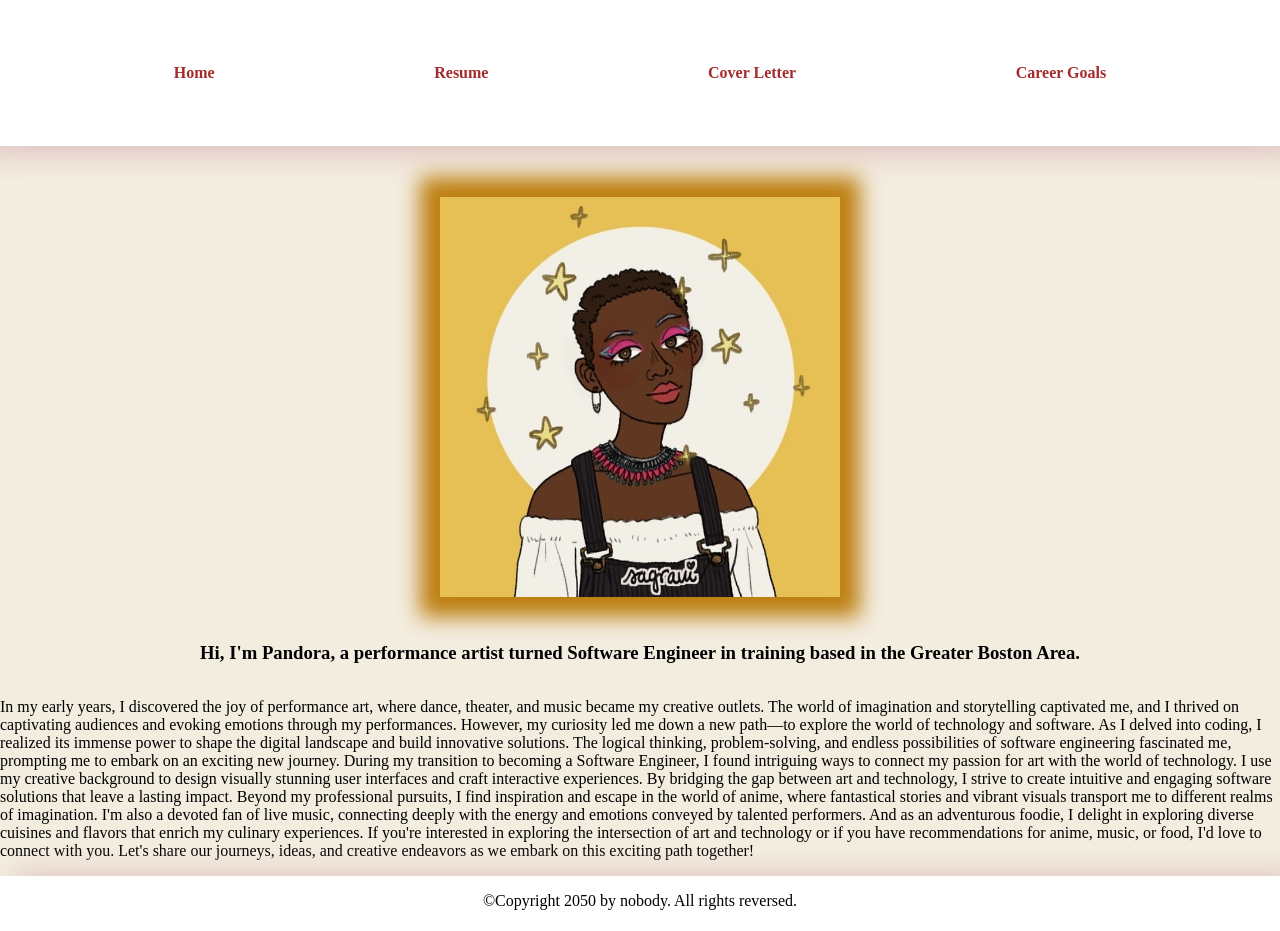
<file: index.html>
<!DOCTYPE html>
<html lang="en">

<head>
  <meta charset="UTF-8" />
  <meta name="viewport" content="width=device-width, initial-scale=1.0" />
  <title>Homepage</title>
  <link rel="stylesheet" href="css/style.css">
</head>

<body>
  <!-- Nav Bar -->
  <div class="navbar-container">
    <nav class="primary-navigation">
      <a href="index.html">Home</a>
      <a href="resume.html">Resume</a>
      <a href="cover-letter.html">Cover Letter</a>
      <a href="career-goals.html">Career Goals</a>

    </nav>
  </div>
  <!-- Photo -->
  <main id="main-homepage">
    <img src="images/pan.jpeg" alt="Animated Photo of a woman with short curly hair" class="homepage-img" />
    <!-- About Me -->
    <h3>Hi, I'm Pandora, a performance artist turned Software Engineer in training based in the Greater Boston Area.
    </h3>
    <section>
      <p>
        In my early years, I discovered the joy of performance art, where dance, theater, and music became my creative
        outlets. The world of imagination and storytelling captivated me, and I thrived on captivating audiences and
        evoking emotions through my performances.

        However, my curiosity led me down a new path—to explore the world of technology and software. As I delved into
        coding, I realized its immense power to shape the digital landscape and build innovative solutions. The logical
        thinking, problem-solving, and endless possibilities of software engineering fascinated me, prompting me to
        embark on an exciting new journey.

        During my transition to becoming a Software Engineer, I found intriguing ways to connect my passion for art with
        the world of technology. I use my creative background to design visually stunning user interfaces and craft
        interactive experiences. By bridging the gap between art and technology, I strive to create intuitive and
        engaging software solutions that leave a lasting impact.

        Beyond my professional pursuits, I find inspiration and escape in the world of anime, where fantastical stories
        and vibrant visuals transport me to different realms of imagination. I'm also a devoted fan of live music,
        connecting deeply with the energy and emotions conveyed by talented performers. And as an adventurous foodie, I
        delight in exploring diverse cuisines and flavors that enrich my culinary experiences.

        If you're interested in exploring the intersection of art and technology or if you have recommendations for
        anime, music, or food, I'd love to connect with you. Let's share our journeys, ideas, and creative endeavors as
        we embark on this exciting path together! </p>
    </section>
  </main>


  <!-- Footer -->
  <footer>
    <p>©Copyright 2050 by nobody. All rights reversed.</p>
  </footer>
</body>

</html>
</file>
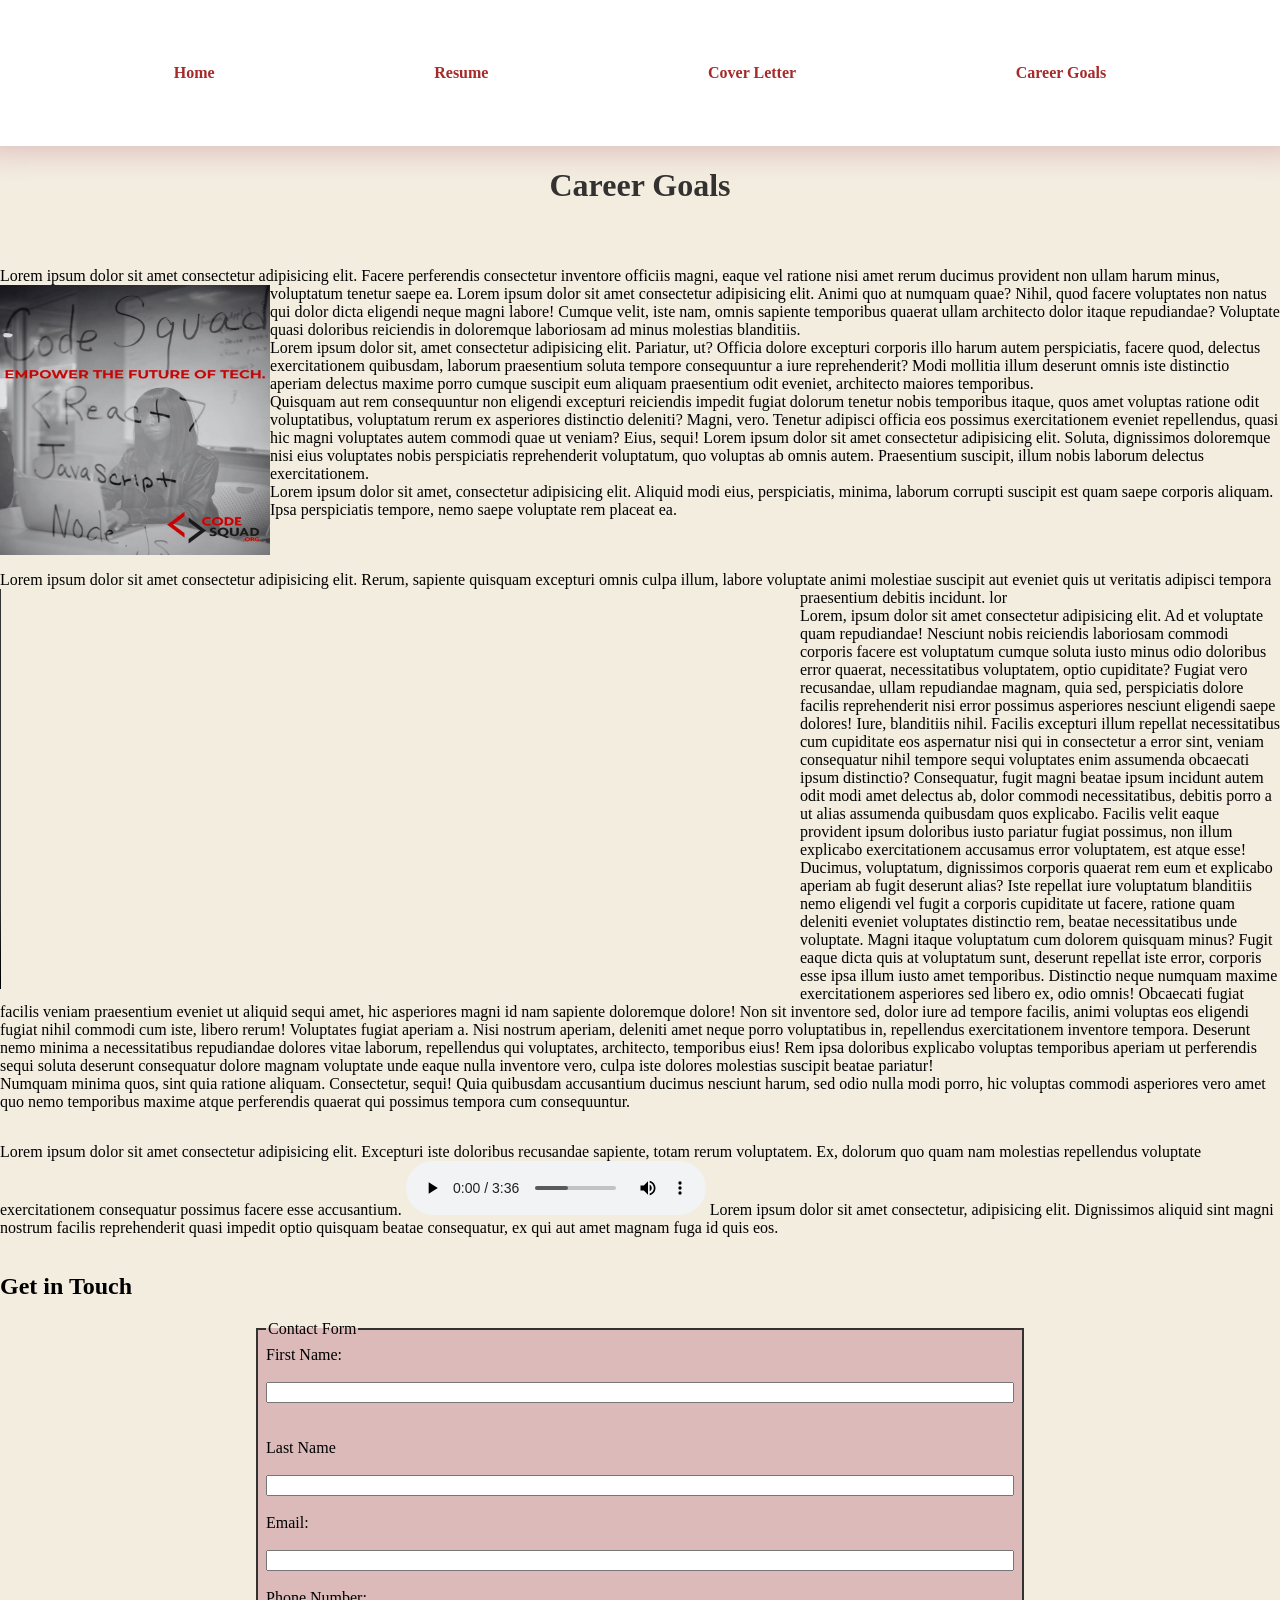
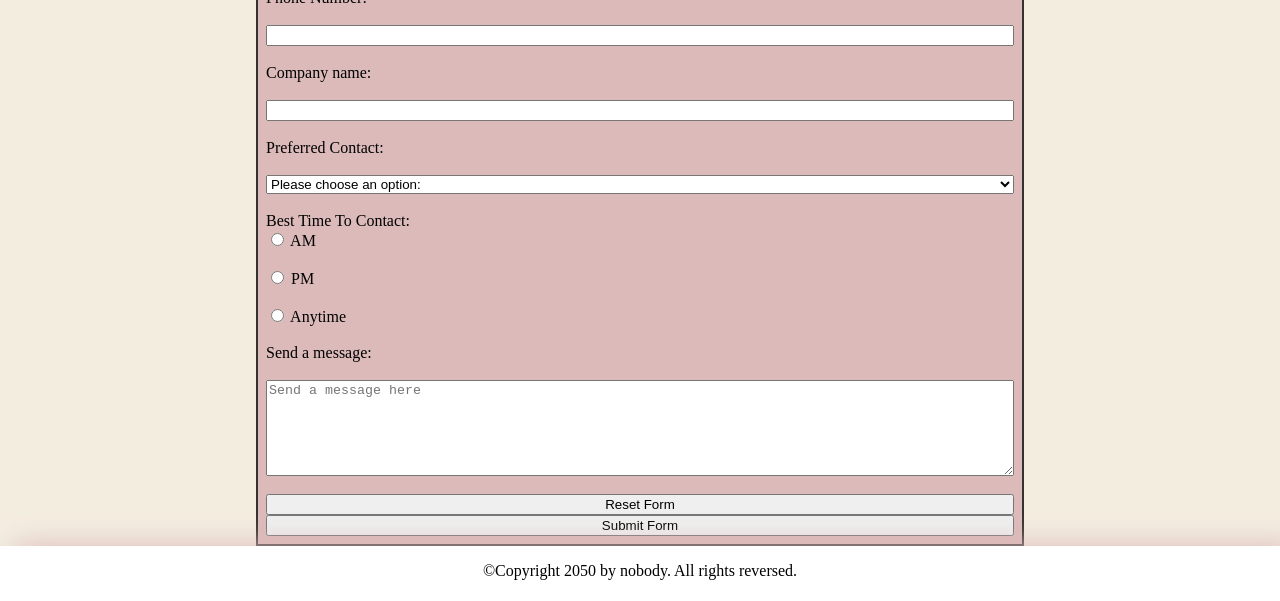
<file: career-goals.html>
<!DOCTYPE html>
<html lang="en">

<head>
  <meta charset="UTF-8" />
  <meta name="viewport" content="width=device-width, initial-scale=1.0" />
  <title>Career Goals</title>
  <link rel="stylesheet" href="css/style.css">
</head>

<body>
  <!-- Nav Bar -->
  <div class="navbar-container">
    <nav class="navbar">
      <a href="index.html">Home</a>
      <a href="resume.html">Resume</a>
      <a href="cover-letter.html">Cover Letter</a>
      <a href="career-goals.html">Career Goals</a>

    </nav>
  </div>

  <header>
    <h1 class="cg-title">Career Goals</h1>

  </header>

  <!-- Main Content -->
  <main class="cg-main">

    <!-- Past -->
    <div class="past">
      <!-- <h3>Past</h3> -->
      <p>Lorem ipsum dolor sit amet consectetur adipisicing elit. Facere perferendis consectetur inventore officiis
        magni,
        eaque vel ratione nisi amet rerum ducimus provident non ullam harum minus, voluptatum tenetur saepe ea.
        <span><img src="images/csquad1.jpeg" alt="Black and white image with writing" width="270" height="270"></span>
        Lorem ipsum dolor sit amet consectetur adipisicing elit. Animi quo at numquam quae? Nihil, quod facere
        voluptates non natus qui dolor dicta eligendi neque magni labore! Cumque velit, iste nam, omnis sapiente
        temporibus quaerat ullam architecto dolor itaque repudiandae? Voluptate quasi doloribus reiciendis in doloremque
        laboriosam ad minus molestias blanditiis.
        <br> Lorem ipsum dolor sit, amet consectetur adipisicing elit. Pariatur, ut? Officia dolore excepturi corporis
        illo harum autem perspiciatis, facere quod, delectus exercitationem quibusdam, laborum praesentium soluta
        tempore consequuntur a iure reprehenderit? Modi mollitia illum deserunt omnis iste distinctio aperiam delectus
        maxime porro cumque suscipit eum aliquam praesentium odit eveniet, architecto maiores temporibus.
        <br>Quisquam aut rem consequuntur non eligendi excepturi reiciendis impedit fugiat dolorum tenetur nobis
        temporibus itaque, quos amet voluptas ratione odit voluptatibus, voluptatum rerum ex asperiores distinctio
        deleniti? Magni, vero. Tenetur adipisci officia eos possimus exercitationem eveniet repellendus, quasi hic magni
        voluptates autem commodi quae ut veniam? Eius, sequi!
        Lorem ipsum dolor sit amet consectetur adipisicing elit. Soluta, dignissimos doloremque nisi eius voluptates
        nobis perspiciatis reprehenderit voluptatum, quo voluptas ab omnis autem. Praesentium suscipit, illum nobis
        laborum delectus exercitationem.
        <br>
        Lorem ipsum dolor sit amet, consectetur adipisicing elit. Aliquid modi eius, perspiciatis, minima, laborum
        corrupti suscipit est quam saepe corporis aliquam. Ipsa perspiciatis tempore, nemo saepe voluptate rem placeat
        ea.
      </p>
    </div>
    <!-- Current -->

    <div class="current">
      <p>Lorem ipsum dolor sit amet consectetur adipisicing elit. Rerum, sapiente quisquam excepturi omnis culpa illum,
        labore <span><video src="video/ptechtonica.mp4" width="800" height="400" controls></video></span>
        voluptate animi molestiae suscipit aut eveniet quis ut veritatis adipisci tempora praesentium debitis
        incidunt. lor
        <br>
        Lorem, ipsum dolor sit amet consectetur adipisicing elit. Ad et voluptate quam repudiandae! Nesciunt nobis
        reiciendis laboriosam commodi corporis facere est voluptatum cumque soluta iusto minus odio doloribus error
        quaerat, necessitatibus voluptatem, optio cupiditate? Fugiat vero recusandae, ullam repudiandae magnam, quia
        sed, perspiciatis dolore facilis reprehenderit nisi error possimus asperiores nesciunt eligendi saepe dolores!
        Iure, blanditiis nihil. Facilis excepturi illum repellat necessitatibus cum cupiditate eos aspernatur nisi qui
        in consectetur a error sint, veniam consequatur nihil tempore sequi voluptates enim assumenda obcaecati ipsum
        distinctio? Consequatur, fugit magni beatae ipsum incidunt autem odit modi amet delectus ab, dolor commodi
        necessitatibus, debitis porro a ut alias assumenda quibusdam quos explicabo. Facilis velit eaque provident ipsum
        doloribus iusto pariatur fugiat possimus, non illum explicabo exercitationem accusamus error voluptatem, est
        atque esse! Ducimus, voluptatum, dignissimos corporis quaerat rem eum et explicabo aperiam ab fugit deserunt
        alias? Iste repellat iure voluptatum blanditiis nemo eligendi vel fugit a corporis cupiditate ut facere, ratione
        quam deleniti eveniet voluptates distinctio rem, beatae necessitatibus unde voluptate. Magni itaque voluptatum
        cum dolorem quisquam minus? Fugit eaque dicta quis at voluptatum sunt, deserunt repellat iste error, corporis
        esse ipsa illum iusto amet temporibus. Distinctio neque numquam maxime exercitationem asperiores sed libero ex,
        odio omnis! Obcaecati fugiat facilis veniam praesentium eveniet ut aliquid sequi amet, hic asperiores magni id
        nam sapiente doloremque dolore! Non sit inventore sed, dolor iure ad tempore facilis, animi voluptas eos
        eligendi fugiat nihil commodi cum iste, libero rerum! Voluptates fugiat aperiam a. Nisi nostrum aperiam,
        deleniti amet neque porro voluptatibus in, repellendus exercitationem inventore tempora. Deserunt nemo minima a
        necessitatibus repudiandae dolores vitae laborum, repellendus qui voluptates, architecto, temporibus eius! Rem
        ipsa doloribus explicabo voluptas temporibus aperiam ut perferendis sequi soluta deserunt consequatur dolore
        magnam voluptate unde eaque nulla inventore vero, culpa iste dolores molestias suscipit beatae pariatur!
        <br>Numquam minima quos, sint quia ratione aliquam. Consectetur, sequi! Quia quibusdam accusantium ducimus
        nesciunt harum, sed odio nulla modi porro, hic voluptas commodi asperiores vero amet quo nemo temporibus maxime
        atque perferendis quaerat qui possimus tempora cum consequuntur.
      </p>

    </div>
    <!-- Future -->

    <p>Lorem ipsum dolor sit amet consectetur adipisicing elit. Excepturi iste doloribus recusandae sapiente, totam
      rerum voluptatem. Ex, dolorum quo quam nam molestias repellendus voluptate exercitationem consequatur possimus
      facere esse accusantium.
      <span>
        <audio src="audio/Type beat.mp3" controls>
          <source src="https://www.youtube.com/watch?v=GMaav9A_2IE">
        </audio>
      </span> Lorem ipsum dolor sit amet consectetur, adipisicing elit. Dignissimos aliquid sint magni nostrum facilis
      reprehenderit quasi impedit optio quisquam beatae consequatur, ex qui aut amet magnam fuga id quis eos.
    </p>
    <!-- Contact Form -->
    <section class="contact-form">
      <h2>Get in Touch</h2>
      <form action="https://wp.zybooks.com/form-viewer.php" method="post">
        <fieldset>
          <legend>
            Contact Form
          </legend>

          <!-- First name -->
          <label for="firstname">First Name:</label> <br>
          <input type="text" id="firstname" required>
          <br><br>
          <!-- Last Name -->
          <label for="lastname">Last Name</label><br>
          <input type="text" id="lastname">
          <br>
          <!-- Email -->
          <label for="email">Email:</label><br>
          <input type="email" id="email" required>
          <br>
          <!-- Email -->
          <label for="phone">Phone Number:</label><br>
          <input type="tel" id="phone" name="phone">
          <br>
          <!--Company name  -->
          <label for="company">Company name:</label><br>
          <input type="text" id="company" name="company">
          <br>
          <!-- Perfered Contact -->

          <label for="select"> Preferred Contact:</label><br>
          <select name="select" id="select" required>
            <option disabled selected value=""> Please choose an option: </option>
            <option value="email">Email</option>
            <option value="phone">Phone</option>
            <option value="text">Text</option>
          </select>
          <br>
          <!-- Best contact Time -->

          <label for="am"> Best Time To Contact: <br>
            <input type="radio" name="source" id="am" value="am" required>
            AM</label> <br>
          <label for="pm"> <input type="radio" name="source" id="pm" value="pm">
            PM</label> <br>
          <label for="anytime"> <input type="radio" name="source" id="anytime" value="anytime">
            Anytime</label>
          <br>
          <!-- Message -->
          <label for="message">Send a message:</label> <br>
          <textarea name="message" id="message" rows="6" cols="50" placeholder="Send a message here"></textarea>
          <br>
          <!-- Reset -->
          <input type="reset" value="Reset Form">
          <!-- Submit button -->
          <input type="submit" value="Submit Form">
        </fieldset>
      </form>
    </section>
  </main>
  <footer>
    <p>©Copyright 2050 by nobody. All rights reversed.</p>
  </footer>
</body>

</html>
</file>
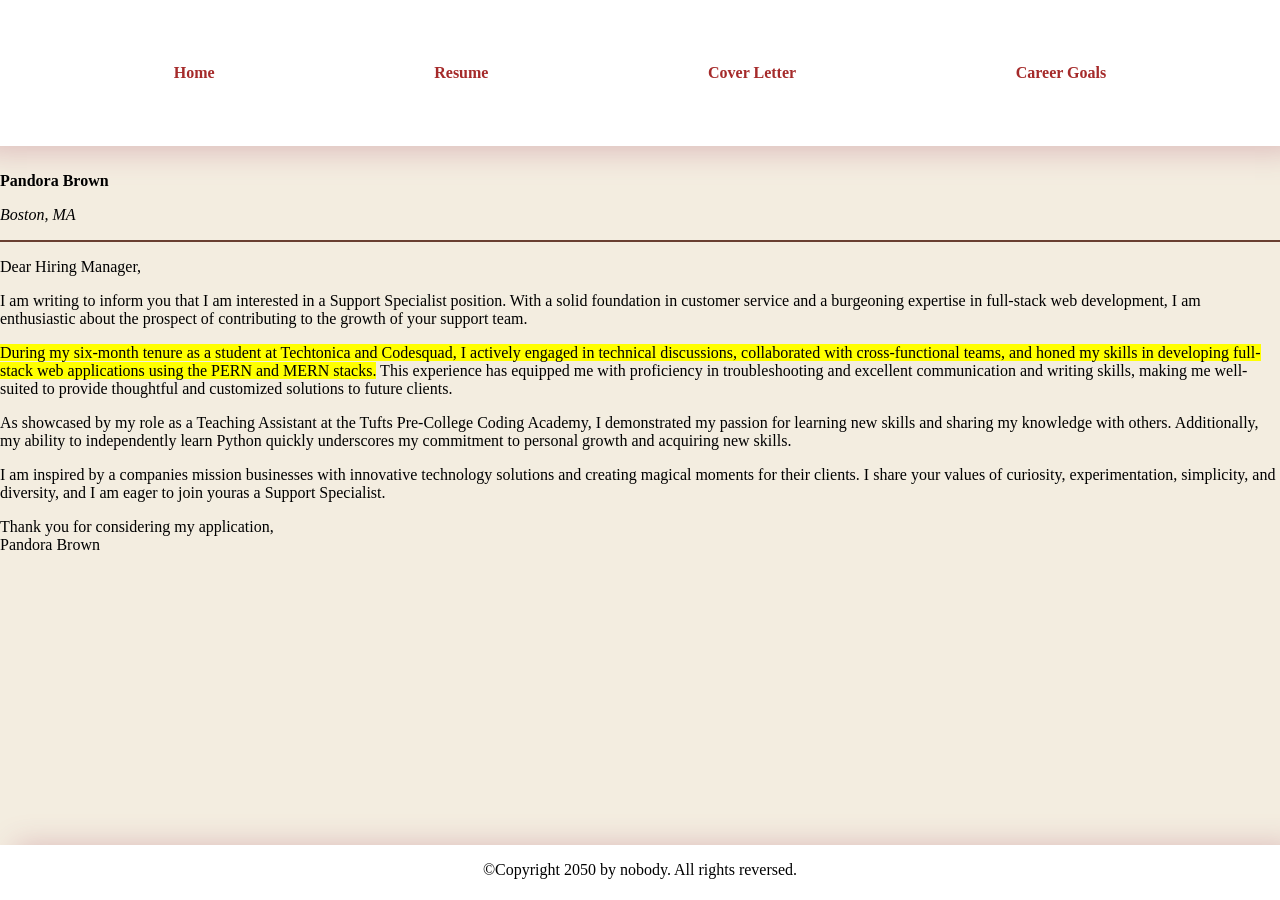
<file: cover-letter.html>
<!DOCTYPE html>
<html lang="en">

<head>
  <meta charset="UTF-8" />
  <meta name="viewport" content="width=device-width, initial-scale=1.0" />
  <title>Cover Letter</title>
  <link rel="stylesheet" href="css/style.css">
</head>

<body>
  <!-- Nav Bar-->
  <div class="navbar-container">
    <nav class="navbar">
      <a href="index.html">Home</a>
      <a href="resume.html">Resume</a>
      <a href="cover-letter.html">Cover Letter</a>
      <a href="career-goals.html">Career Goals</a>

    </nav>
  </div>

  <main>
    <header>
      <span> <strong>Pandora Brown</strong></span>
      <p><em>Boston, MA</em></p>
    </header>
    <hr>

  

    <article>
      <p>Dear Hiring Manager,</p>
      <p>

      <section>
        <p>I am writing to inform you that I am interested in a Support Specialist position. With a solid
          foundation in customer service and a burgeoning expertise in full-stack web development, I am enthusiastic
          about
          the prospect of contributing to the growth of your support team.</p>

        <p>
          <mark>During my six-month tenure as a student at Techtonica and Codesquad, I actively engaged in technical
            discussions, collaborated
            with cross-functional teams, and honed my skills in developing full-stack web applications using the PERN
            and
            MERN stacks.</mark>
          This experience has equipped me with proficiency in troubleshooting and excellent communication and writing
          skills, making me well-suited to provide thoughtful and customized solutions to future clients.
        </p>
        <p>
          As showcased by my role as a Teaching Assistant at the Tufts Pre-College Coding Academy, I demonstrated my
          passion for learning new skills and sharing my knowledge with others. Additionally, my ability to
          independently
          learn Python quickly underscores my commitment to personal growth and acquiring new skills.</p>
        <p>
          I am inspired by a companies mission businesses with innovative technology solutions and
          creating magical moments for their clients. I share your values of curiosity, experimentation, simplicity, and
          diversity, and I am eager to join youras a Support Specialist.</p>
        <p>
          Thank you for considering my application,
          <br>
          Pandora Brown
        </p>
      </section>
    </article>

  </main>
  <!-- Footer -->
  <footer>
    <p>©Copyright 2050 by nobody. All rights reversed.</p>
  </footer>
</body>
</body>

</html>
</file>
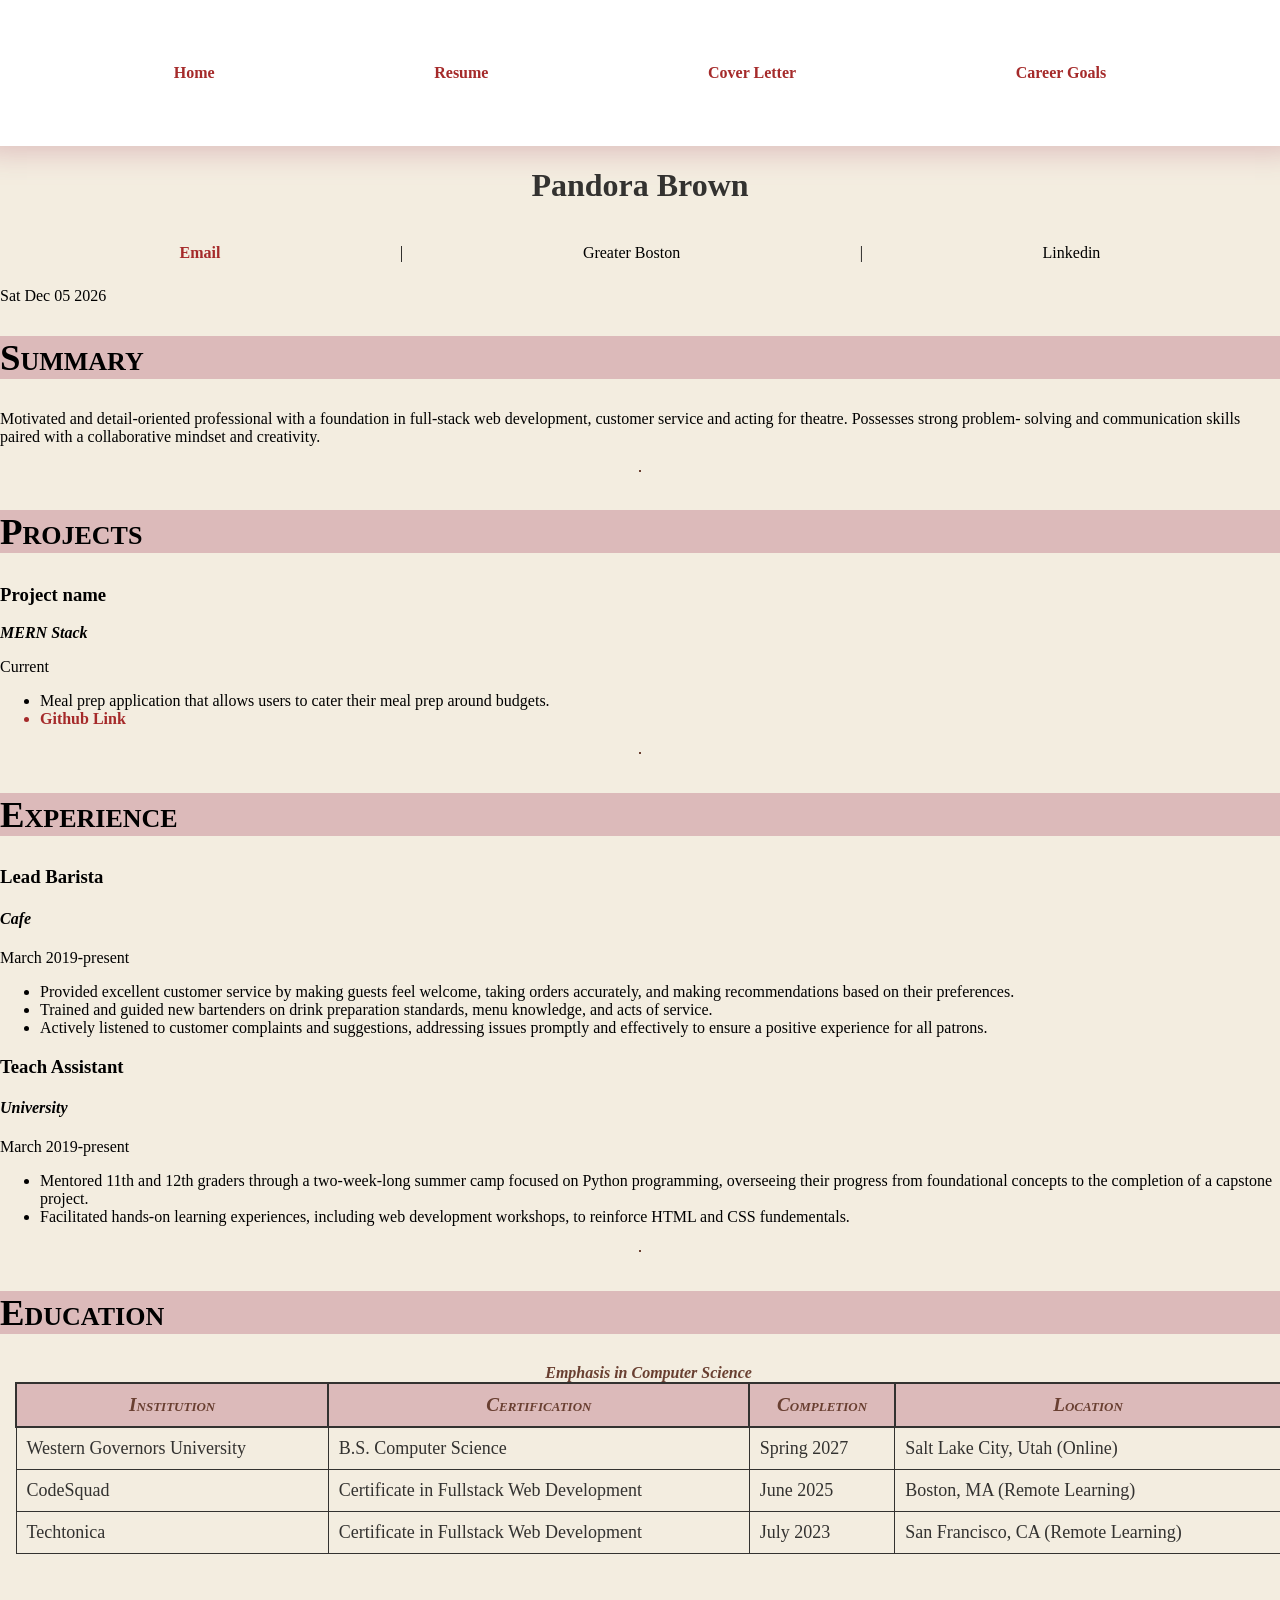
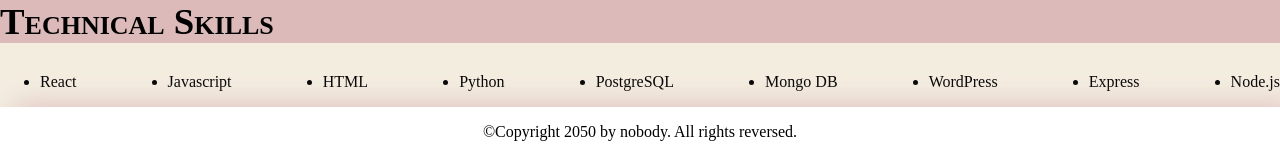
<file: resume.html>
<!DOCTYPE html>
<html lang="en">

<head>
  <meta charset="UTF-8" />
  <meta name="viewport" content="width=device-width, initial-scale=1.0" />
  <title>Resume</title>
  <link rel="stylesheet" href="css/style.css">
</head>

<body>
  <!-- Nav Bar-->
  <div class="navbar-container">
    <nav class="navbar">
      <a href="index.html">Home</a>
      <a href="resume.html">Resume</a>
      <a href="cover-letter.html">Cover Letter</a>
      <a href="career-goals.html">Career Goals</a>

    </nav>
  </div>
  <!-- Date & time -->


  <!-- Header -->
  <header class="resume-header">
    <h1>Pandora Brown</h1>
    <br>
    <ul>
      <li><a href="mailto:pan2dora.brown@gmail.com">Email</a></li> |
      <li>Greater Boston</li>|
      <li>Linkedin </li>
    </ul>
  </header>

  <!-- MAIN CONTENT -->
  <main class="resume-main">
    <div id="date">
      <script type="text/javascript">
        const date = new Date();
        document.getElementById("date").innerHTML = date.toDateString();
        let dateStr = date.toDateString();
        console.log(`Todays date is ${dateStr}!`);
      </script>
    </div>
    <!--Professional Summary -->
    <section id="summary">
      <h2>Summary</h2>
      <article>
        <p>
          Motivated and detail-oriented professional with a foundation in
          full-stack web development, customer service and acting for theatre.
          Possesses strong problem- solving and communication skills paired
          with a collaborative mindset and creativity.
        </p>
      </article>
    </section>
    <hr>
    <!-- Projects -->
    <section id="projects">
      <h2>Projects</h2>
      <!-- Project #1 -->
      <article>
        <header>
          <h3>Project name</h3>
          <p>
            <em><strong>MERN Stack</strong></em>
          </p>
        </header>
        <p><time datetime="2019-03">Current</time></p>
        <ul>
          <li>
            Meal prep application that allows users to cater their meal prep
            around budgets.
          </li>
          <a href="#">
            <li>Github Link</li>
          </a>
        </ul>
      </article>
    </section>
    <hr>
    <!-- Experience -->
    <section id="experience">
      <h2>Experience</h2>
      <!-- Job 1 -->
      <article>
        <header>
          <h3>Lead Barista</h3>
          <h4>Cafe</h4>
        </header>
        <p>
          <time datetime="2019-03">March 2019-present</time>
        </p>
        <ul>
          <li>
            Provided excellent customer service by making guests feel welcome,
            taking orders accurately, and making recommendations based on
            their preferences.
          </li>
          <li>
            Trained and guided new bartenders on drink preparation standards,
            menu knowledge, and acts of service.
          </li>
          <li>
            Actively listened to customer complaints and suggestions,
            addressing issues promptly and effectively to ensure a positive
            experience for all patrons.
          </li>
        </ul>
      </article>
      <!-- Job 2 -->
      <article>
        <header>
          <h3>Teach Assistant</h3>
          <h4>University</h4>
        </header>
        <p>
          <time datetime="2019-03">March 2019-present</time>
        </p>
        <ul>
          <li>
            Mentored 11th and 12th graders through a two-week-long summer camp
            focused on Python programming, overseeing their progress from
            foundational concepts to the completion of a capstone project.
          </li>
          <li>
            Facilitated hands-on learning experiences, including web
            development workshops, to reinforce HTML and CSS fundementals.
          </li>
        </ul>
      </article>

    </section>
    <hr>
    <!-- Education -->
    <section id="education">
      <h2>Education</h2>
      <table class="edu-table">
        <caption>
          <em><span>Emphasis in Computer Science</span></em>
        </caption>
        <thead>
          <tr>
            <th>Institution</th>
            <th>Certification</th>
            <th>Completion</th>
            <th>Location</th>
          </tr>
        </thead>
        <tr>
          <td>Western Governors University</td>
          <td>B.S. Computer Science</td>
          <td><time datetime="2027-07">Spring 2027</time></td>
          <td>Salt Lake City, Utah (Online)</td>
        </tr>

        <tr>
          <td>CodeSquad</td>
          <td>Certificate in Fullstack Web Development</td>
          <td><time datetime="2025-06">June 2025</time></td>
          <td>Boston, MA (Remote Learning)</td>
        </tr>
        <tr>
          <td>Techtonica</td>
          <td>Certificate in Fullstack Web Development</td>
          <td><time datetime="2023-07">July 2023 </time></td>
          <td>San Francisco, CA (Remote Learning)</td>
        </tr>
      </table>
    </section>

    <!-- Technical Skills -->
    <section id="skills">
      <h2>Technical Skills</h2>
      <ul>
        <li>React</li>
        <li>Javascript</li>
        <li>HTML</li>
        <li>Python</li>
        <li>PostgreSQL</li>
        <li>Mongo DB</li>
        <li>WordPress</li>
        <li>Express</li>
        <li>Node.js</li>
      </ul>
    </section>
  </main>
  <!-- Footer -->

  <footer>
    <p>©Copyright 2050 by nobody. All rights reversed.</p>
  </footer>
</body>

</html>
</file>
<file: css/style.css>
* {
  box-sizing: border-box;
}

:root {
  /* Browns */
  --toasty: #d8a882;
  --foam: #a47d60;
  --mocha: #946440;
  --coldbrew: #693f31;
  --espresso: #333230;
  /* Pinks */
  --oyster: #eac3bf;
  --pinkvelvet: #e77d77;
  --rusticpink: #9f5448;
  --truffle: #5a3735;
  /* Golds */
  --golden: #99783f;
  --goldenrod: #bd7e0f;
  --sandygold: #c59458;
  --lightgold: #dcbaba;
  --background: #f3ede0;
}
html,
body {
  height: 100%;
  margin: 0;
}
body {
  font-family: "Times New Roman", Times, serif;
  background-color: var(--background);
  margin: 0;
  padding: 0;
  display: flex;
  flex-direction: column;
}
main {
  flex: 1;
}

h1 {
  color: var(--espresso);
}

/* Nav bar */
.navbar-container {
  padding: 5%;
  align-items: center;
  background-color: white;
  padding-top: 5%;
  box-shadow: 0px -15px 30px 20px var(--lightgold);
}

nav {
  display: flex;

  flex-flow: row wrap;
  justify-content: space-around;
}

a {
  color: brown;
  font-weight: bold;
  text-decoration: none;
}

a:visited {
  color: var(--pinkvelvet);
}

a:hover {
  color: var(--coldbrew);
}

a:active {
  color: var(--lightgold);
  text-decoration: underline;
  background-color: var(--lightgold) 20px;
}

/* Main Content */
main {
  margin-top: 2%;
}
#main-homepage {
  display: flex;
  flex-direction: column;
  align-items: center;
  justify-content: center;
}

.homepage-img {
  margin: 2%;

  width: 400px;
  height: 400px;
  box-shadow: 0px 0px 20px 20px var(--goldenrod);
}

/* Resume */

.resume-header {
  text-align: center;
}

.resume-header h1 {
  font-size: xx-large;
  letter-spacing: 50%;
}
hr {
  border: var(--coldbrew) solid 1px;
  border-width: 100%;
}

.resume-main {
  display: flex;
  flex-direction: column;
  flex-wrap: wrap;
}

.resume-header ul {
  display: flex;
  list-style: none;
  justify-content: space-evenly;
  padding: 0;
  margin: 0;
}

.resume-main h2 {
  font-size: 230%;
  font-variant: small-caps;
  letter-spacing: 40%;
  background-color: var(--lightgold);
}

/* Resume Table */
table,
th,
td {
  padding: 10px;
}
table {
  margin: 15px;
  border-collapse: collapse;
  padding: 10px;
  width: 99%;
}
caption {
  color: var(--coldbrew);
  font-weight: bold;
  letter-spacing: 5%;
}
th {
  letter-spacing: 5%;
  background-color: var(--lightgold);
  border: 2px solid var(--espresso);
  font-style: italic;
  color: var(--coldbrew);
  font-variant: small-caps;
  font-size: larger;
}

td {
  border: 1px solid var(--espresso);
  vertical-align: top;
  padding: 10px;
  color: var(--espresso);
  font-size: large;
}

/* Experience */
#experience h4 {
  font-style: italic;
}

/* Skills */

#skills ul {
  display: flex;
  flex-direction: row;
  justify-content: space-between;
  text-align: center;
}

/* Career goals */
.cg-title {
  text-align: center;
  width: 100%;
}

.cg-main {
  display: flex;
  flex-direction: column;
}

.past img,
.current video {
  float: left;
}

fieldset {
  background-color: var(--lightgold);
  border: var(--espresso) solid 2px;
  display: flex;
  flex-direction: column;
  width: 60%;
  padding: 0.5rem;
  margin: 0 auto;
}

/* Footer */
footer {
  background-color: white;
  box-shadow: 15px 0px 30px 0px var(--lightgold);
  text-align: center;
  padding-bottom: 5px;
}
</file>
